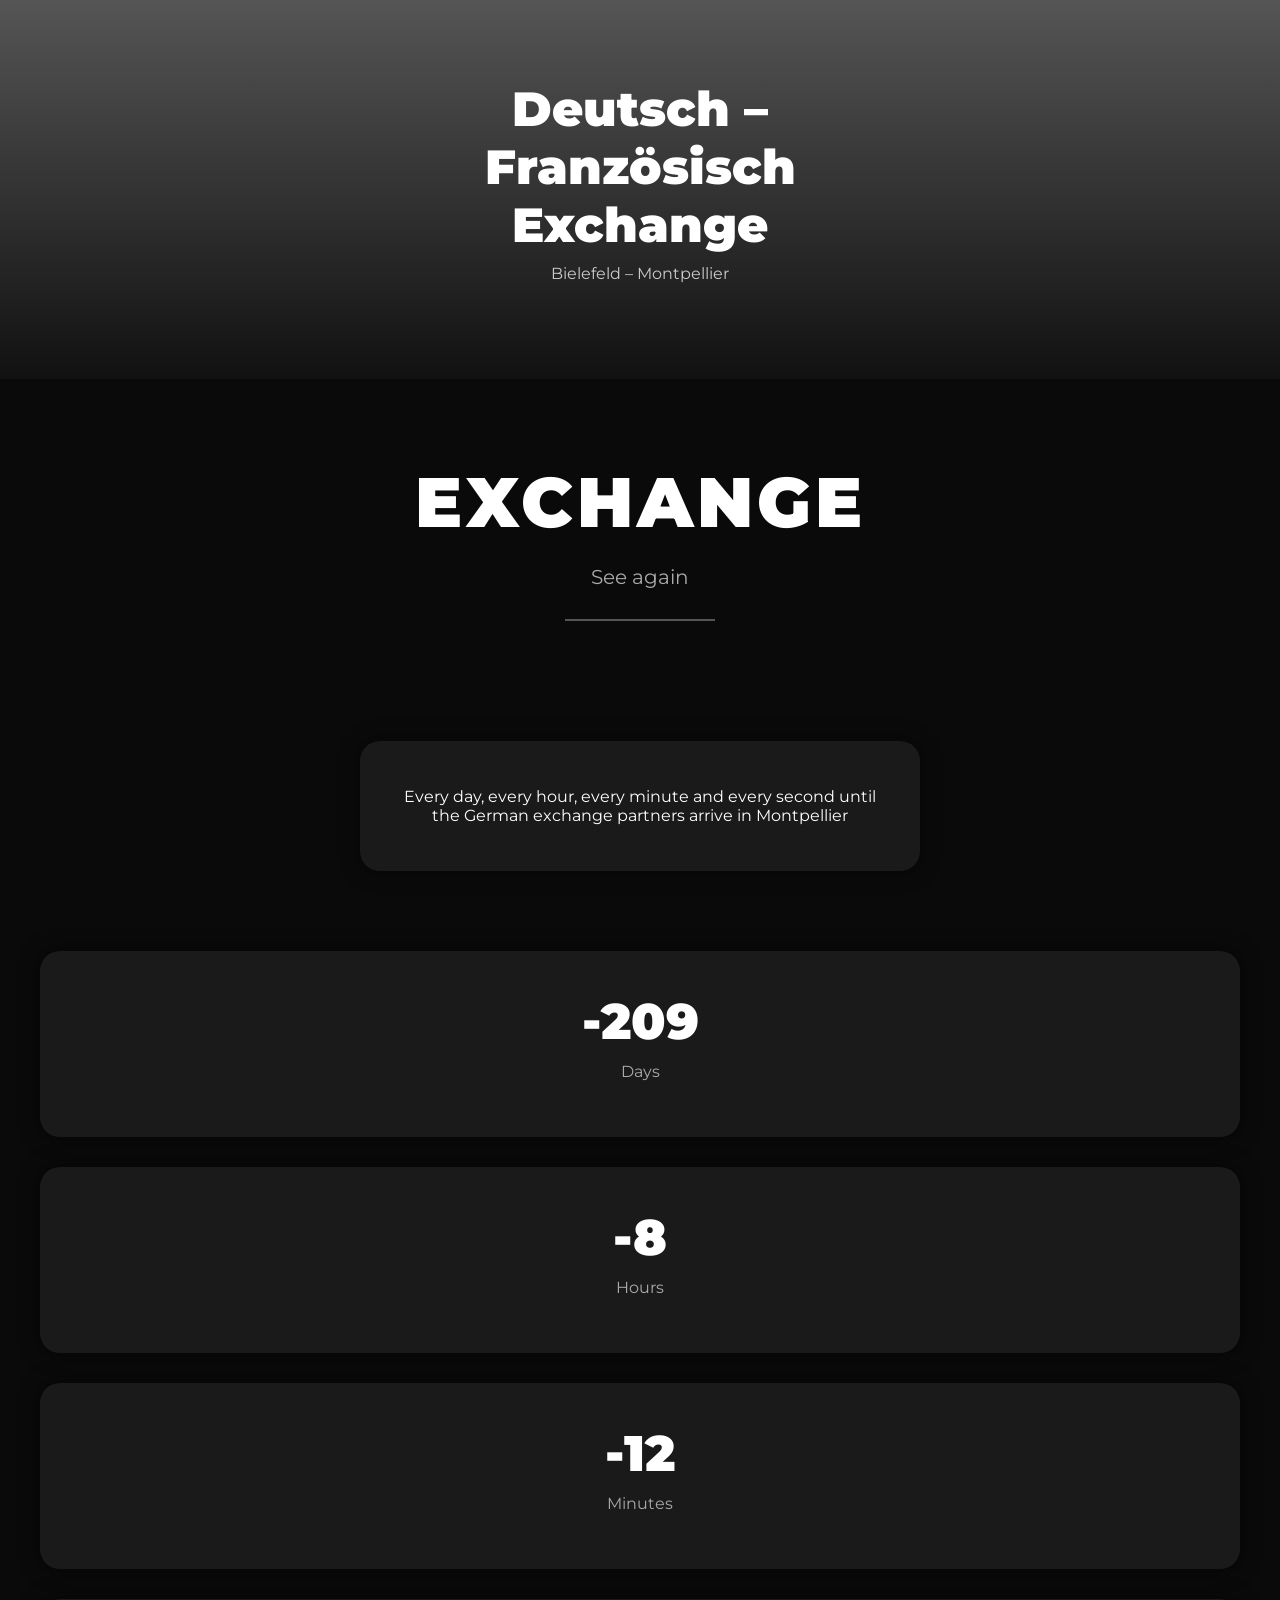
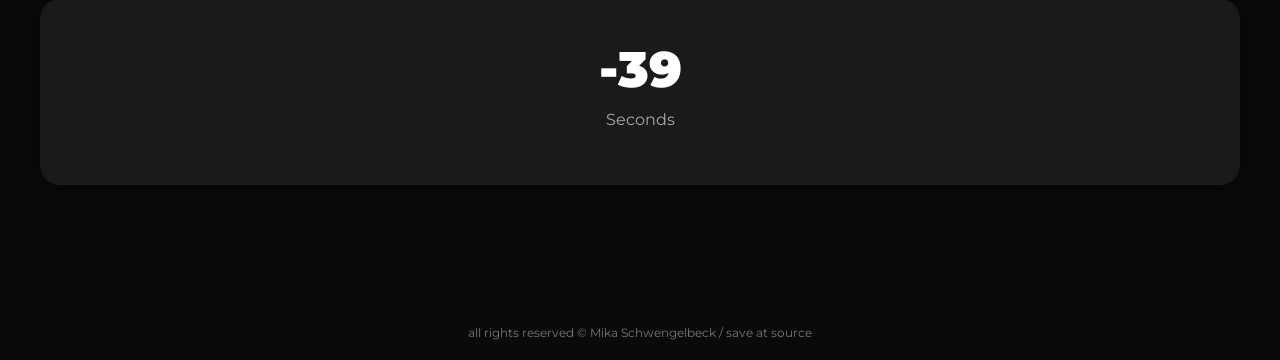
<file: intex.html>
<!DOCTYPE html>
<html lang="de">
<head>
  <meta charset="UTF-8">
  <meta name="viewport" content="width=device-width, initial-scale=1.0">
  <title>Deutsch – Französisch Exchange</title>

  <!-- Google Font -->
  <link href="https://fonts.googleapis.com/css2?family=Montserrat:wght@400;700;900&display=swap" rel="stylesheet">

  <link rel="stylesheet" href="style.css">
</head>
<body>

  <!-- HERO -->
  <section class="hero">
    <h1>Deutsch –<br>Französisch<br>Exchange</h1>
    <p class="subtitle">Bielefeld – Montpellier</p>
  </section>

  <!-- SECTION -->
  <section class="section">
    <h2>Exchange</h2>
    <p class="small">See again</p>
  </section>

  <!-- TEXT BOX -->
  <section class="card">
    <p>
      Every day, every hour, every minute and every second 
      until the German exchange partners arrive in Montpellier
    </p>
  </section>

  <!-- COUNTDOWN -->
  <section class="countdown">
    <div class="box">
      <span id="days">0</span>
      <p>Days</p>
    </div>

    <div class="box">
      <span id="hours">0</span>
      <p>Hours</p>
    </div>

    <div class="box">
      <span id="minutes">0</span>
      <p>Minutes</p>
    </div>

    <div class="box">
      <span id="seconds">0</span>
      <p>Seconds</p>
    </div>
  </section>

  <!-- FOOTER -->
  <footer class="footer">
    all rights reserved © Mika Schwengelbeck / save at source
  </footer>

  <script src="script.js"></script>
</body>
</html>
</file>
<file: style.css>
body {
  margin: 0;
  font-family: 'Montserrat', sans-serif;
  background: #0a0a0a;
  color: white;
  text-align: center;
}

/* HERO */
.hero {
  padding: 80px 20px;
  background: linear-gradient(#555, #111);
}

.hero h1 {
  font-size: 48px;
  font-weight: 900;
  margin: 0;
}

.subtitle {
  margin-top: 10px;
  color: #ccc;
}

/* SECTION */
.section {
  padding: 80px 20px;
  position: relative;
}

.section h2 {
  font-size: 70px;
  margin: 0;
  font-weight: 900;
  letter-spacing: 4px;
  text-transform: uppercase;
}

.small {
  color: #aaa;
  font-size: 20px;
}

/* grauer Strich */
.section::after {
  content: "";
  display: block;
  width: 150px;
  height: 2px;
  background: #555;
  margin: 30px auto 0;
}

/* CARD */
.card {
  margin: 40px auto;
  padding: 30px;
  width: 80%;
  max-width: 500px;
  background: #1a1a1a;
  border-radius: 20px;
  box-shadow: 0 0 20px rgba(0,0,0,0.5);
}

/* COUNTDOWN */
.countdown {
  display: flex;
  flex-direction: column;
  gap: 30px;
  padding: 40px;
}

.box {
  background: #1a1a1a;
  padding: 40px;
  border-radius: 20px;
  box-shadow: 0 0 20px rgba(0,0,0,0.6);
}

.box span {
  font-size: 50px;
  font-weight: 900;
}

.box p {
  color: #aaa;
  margin-top: 10px;
}

/* FOOTER */
.footer {
  margin-top: 80px;
  padding: 20px;
  font-size: 12px;
  color: #777;
  text-align: center;
}
</file>
